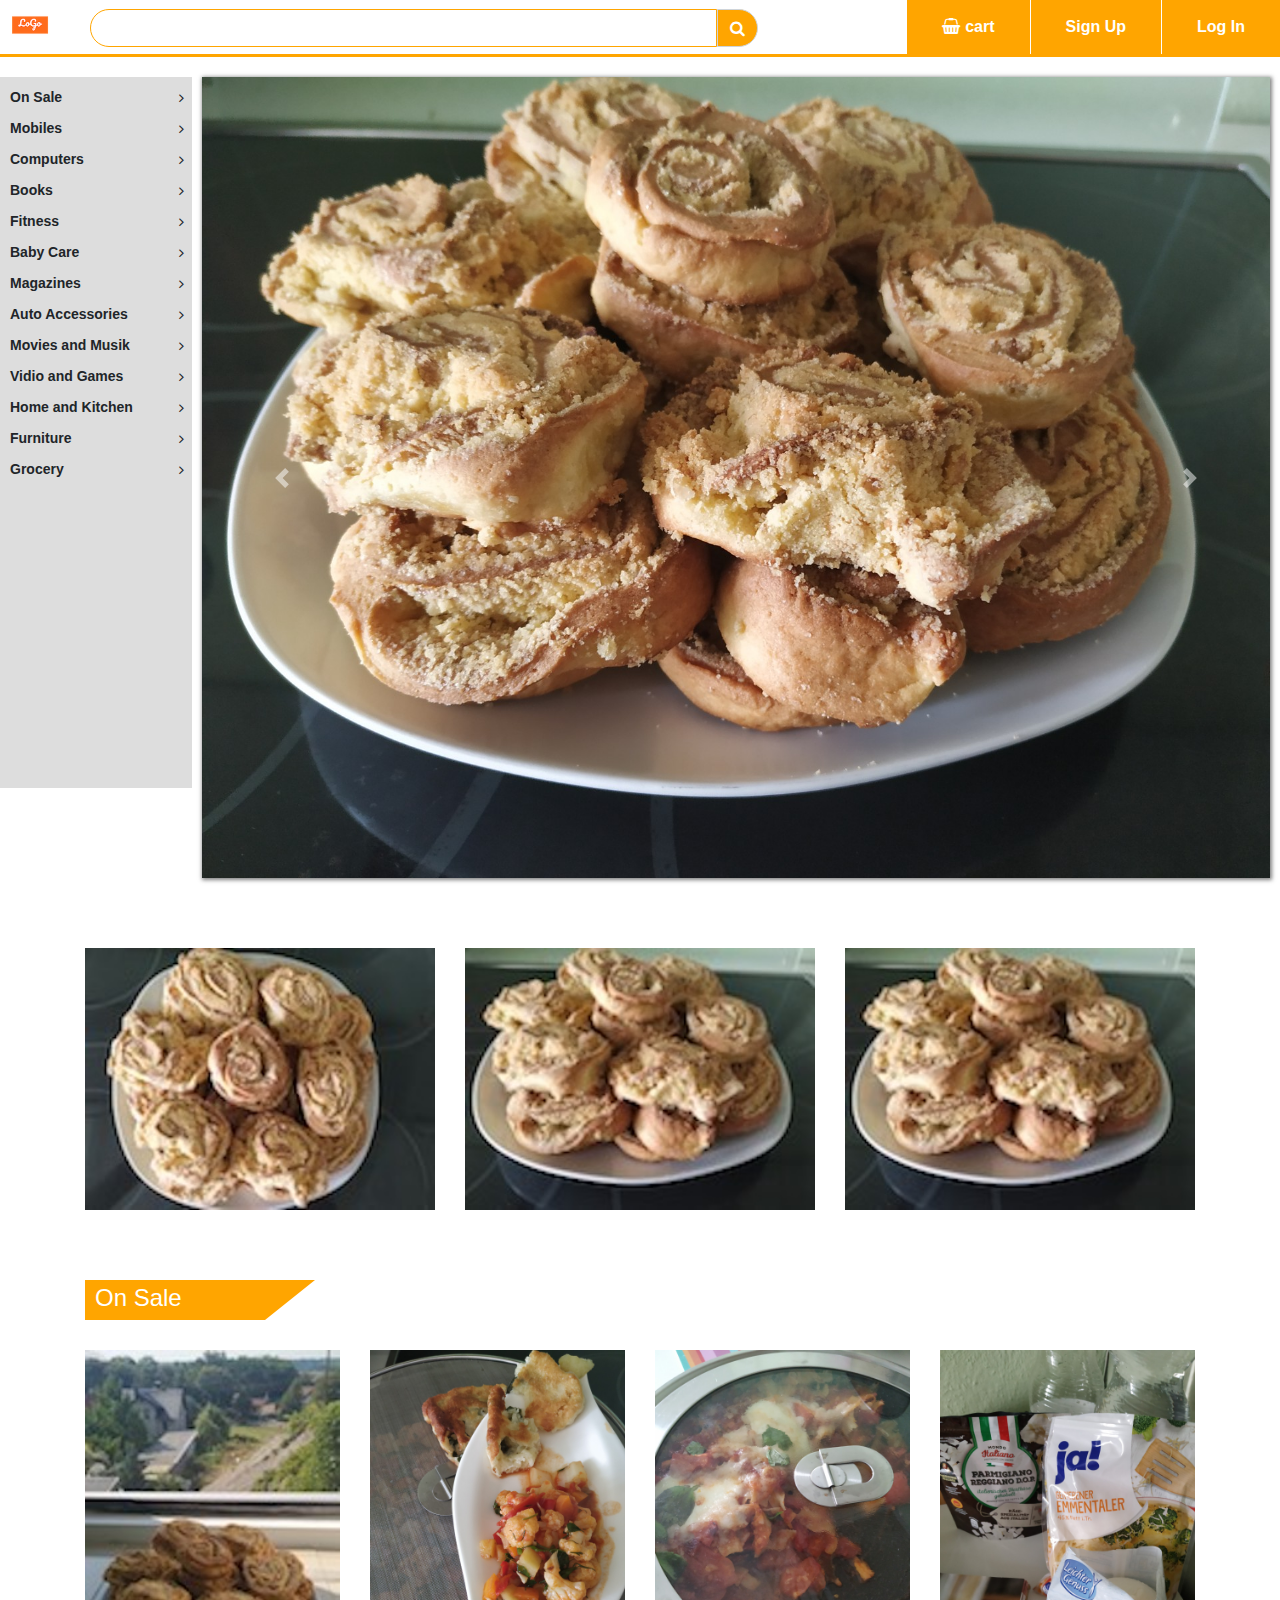
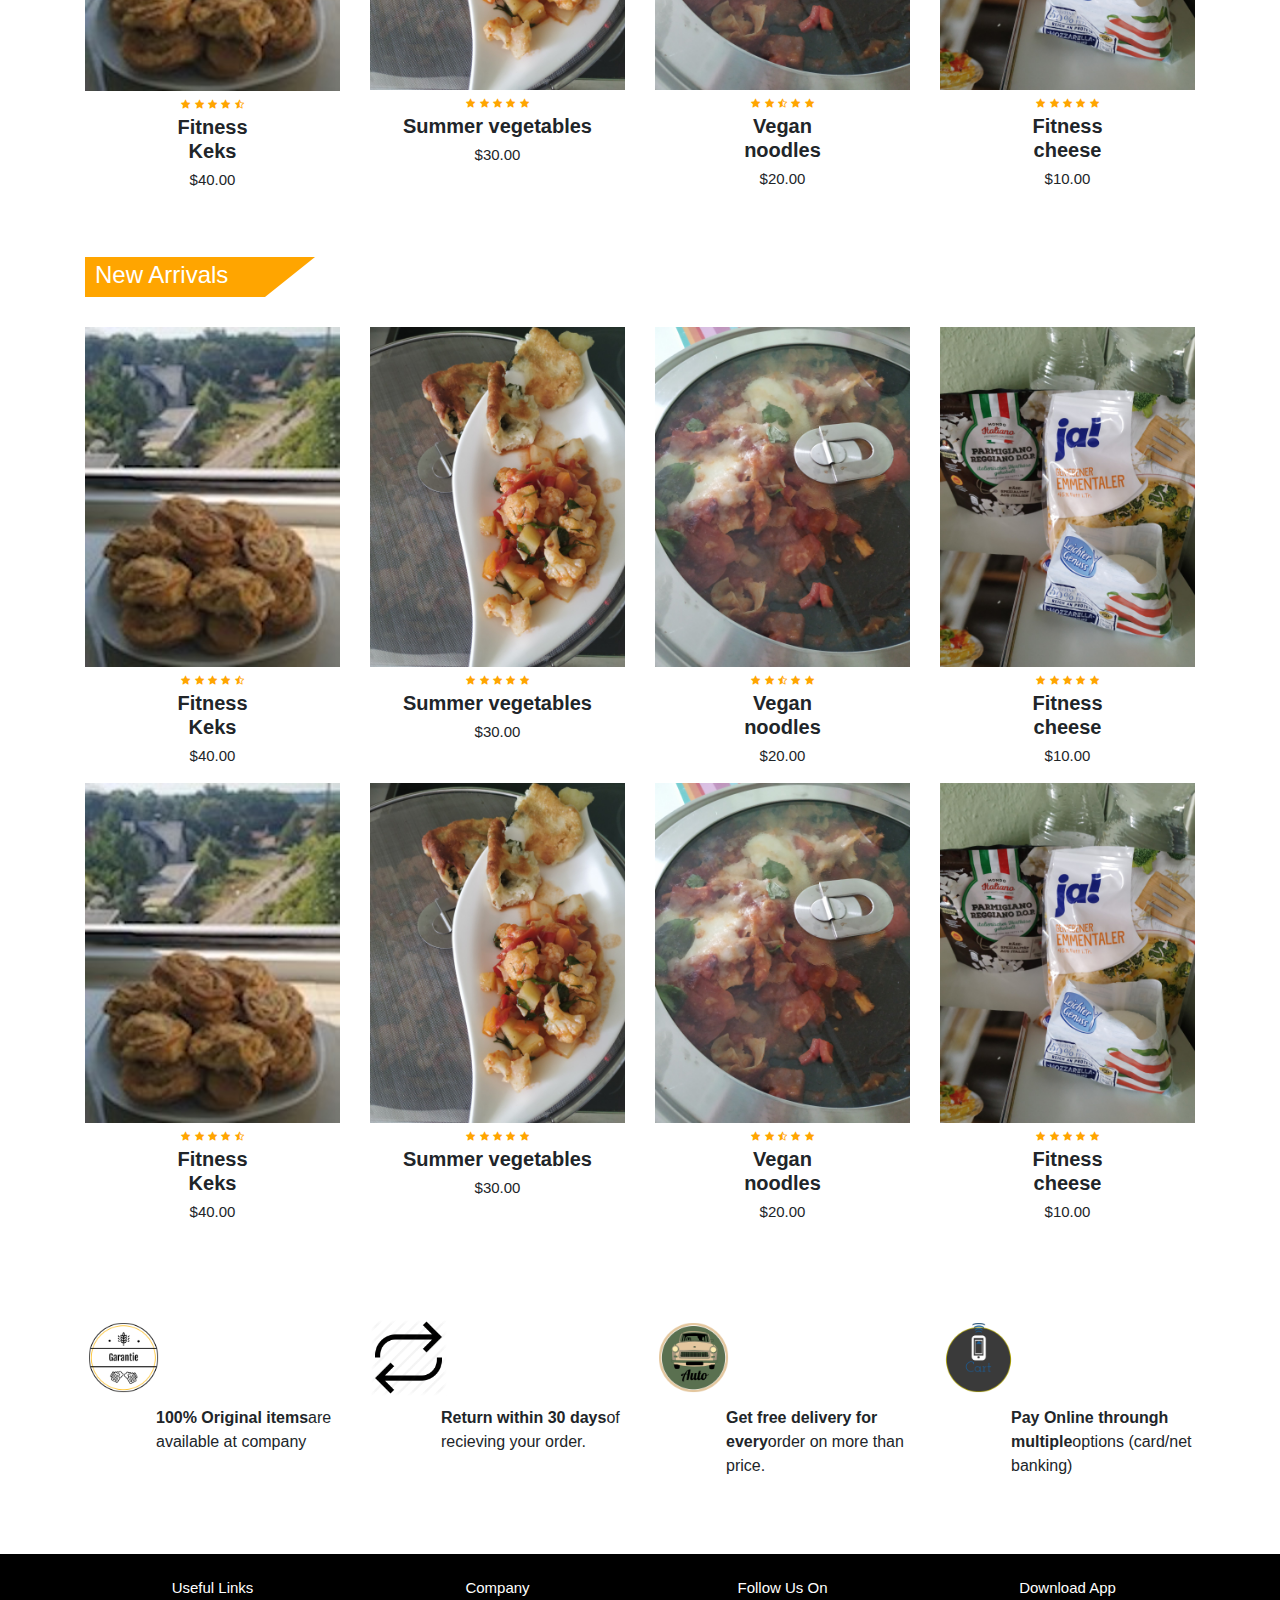
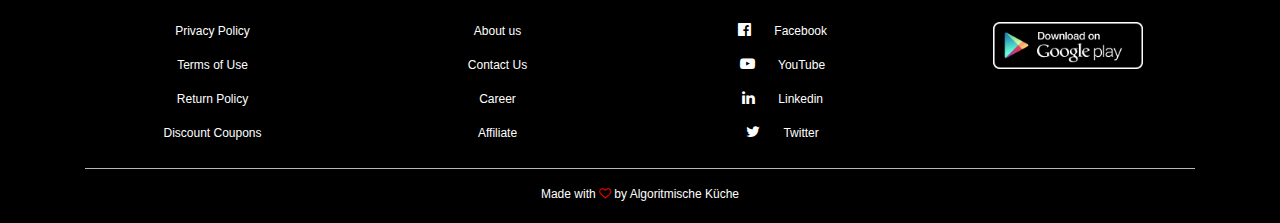
<file: index.html>
<!DOCTYPE html>
<html lang="en">
<head>
   <meta charset="UTF-8">
   <meta name="viewport" content="width=device-width, initial-scale=1.0">
   <title>LoGo</title>
   <link rel="stylesheet" href="css/style.css">
   <link rel="stylesheet" href="https://stackpath.bootstrapcdn.com/bootstrap/4.5.2/css/bootstrap.min.css">
   <link rel="stylesheet" href="https://stackpath.bootstrapcdn.com/font-awesome/4.7.0/css/font-awesome.min.css">
   <script src="https://code.jquery.com/jquery-3.5.1.slim.min.js"></script>
   <script src="https://cdn.jsdelivr.net/npm/popper.js@1.16.1/dist/umd/popper.min.js"></script>
   <script src="https://stackpath.bootstrapcdn.com/bootstrap/4.5.2/js/bootstrap.min.js"></script>
</head>
<body>
   <div class="top-nav-bar">
      <div class="search-box">
         <i class="fa fa-bars" id="menu-btn" onclick="openmenu()"></i>
         <i class="fa fa-times" id="close-btn" onclick="closemenu()"></i>

         <a href="index.html"><img src="images/orange-logo.png" class="logo"></a>
         <input type="text" class="form-control">
         <span class="input-group-text"><i class="fa fa-search"></i></span>
      </div>
      <div class="menu-bar">
         <ul>
            <li><a href="#"><i class="fa fa-shopping-basket"></i>cart</a></li>
            <li><a href="#">Sign Up</a></li>
            <li><a href="#">Log In</a></li>
         </ul>
      </div>
   </div>
   <section class="header">
      <div class="side-menu" id="side-menu">
         <ul>
            <li>On Sale<i class="fa fa-angle-right"></i>
            <ul>
               <li>Sub Menu-1</li>
               <li>Sub Menu-1</li>
               <li>Sub Menu-1</li>
               <li>Sub Menu-1</li>
            </ul> 
            </li>
            <li>Mobiles<i class="fa fa-angle-right"></i>
               <ul>
                  <li>Sub Menu-2</li>
                  <li>Sub Menu-2</li>
                  <li>Sub Menu-2</li>
                  <li>Sub Menu-2</li>
               </ul> 
            </li>
            <li>Computers<i class="fa fa-angle-right"></i>
               <ul>
                  <li>Sub Menu-3</li>
                  <li>Sub Menu-3</li>
                  <li>Sub Menu-3</li>
                  <li>Sub Menu-3</li>
               </ul> 
            </li>
            <li>Books<i class="fa fa-angle-right"></i>
               <ul>
                  <li>Sub Menu-4</li>
                  <li>Sub Menu-4</li>
                  <li>Sub Menu-4</li>
                  <li>Sub Menu-4</li>
               </ul> 
            </li>
            <li>Fitness<i class="fa fa-angle-right"></i>
               <ul>
                  <li>Sub Menu-5</li>
                  <li>Sub Menu-5</li>
                  <li>Sub Menu-5</li>
                  <li>Sub Menu-5</li>
               </ul> 
            </li>
            <li>Baby Care<i class="fa fa-angle-right"></i>
               <ul>
                  <li>Sub Menu-6</li>
                  <li>Sub Menu-6</li>
                  <li>Sub Menu-6</li>
                  <li>Sub Menu-6</li>
               </ul> 
            </li>
            <li>Magazines<i class="fa fa-angle-right"></i>
               <ul>
                  <li>Sub Menu-7</li>
                  <li>Sub Menu-7</li>
                  <li>Sub Menu-7</li>
                  <li>Sub Menu-7</li>
               </ul> 
            </li>
            <li>Auto Accessories<i class="fa fa-angle-right"></i>
               <ul>
                  <li>Sub Menu-8</li>
                  <li>Sub Menu-8</li>
                  <li>Sub Menu-8</li>
                  <li>Sub Menu-8</li>
               </ul> 
            </li>
            <li>Movies and Musik<i class="fa fa-angle-right"></i>
               <ul>
                  <li>Sub Menu-9</li>
                  <li>Sub Menu-9</li>
                  <li>Sub Menu-9</li>
                  <li>Sub Menu-9</li>
               </ul> 
            </li>
            <li>Vidio and Games<i class="fa fa-angle-right"></i>
               <ul>
                  <li>Sub Menu-10</li>
                  <li>Sub Menu-10</li>
                  <li>Sub Menu-10</li>
                  <li>Sub Menu-10</li>
               </ul> 
            </li>
            <li>Home and Kitchen<i class="fa fa-angle-right"></i>
               <ul>
                  <li>Sub Menu-11</li>
                  <li>Sub Menu-11</li>
                  <li>Sub Menu-11</li>
                  <li>Sub Menu-11</li>
               </ul> 
            </li>
            <li>Furniture<i class="fa fa-angle-right"></i>
               <ul>
                  <li>Sub Menu-12</li>
                  <li>Sub Menu-12</li>
                  <li>Sub Menu-12</li>
                  <li>Sub Menu-12</li>
               </ul> 
            </li>
            <li>Grocery<i class="fa fa-angle-right"></i>
               <ul>
                  <li>Sub Menu-13</li>
                  <li>Sub Menu-13</li>
                  <li>Sub Menu-13</li>
                  <li>Sub Menu-13</li>
               </ul> 
            </li>
         </ul>
      </div>
   </section>

   <section>
   <div class="slider">
      <div id="slider" class="carousel slide carousel-fade" data-ride="carousel">
         <div class="carousel-inner">
         <div class="carousel-item active">
            <img src="images/images-1.jpg" class="d-block w-100">
         </div>
         <div class="carousel-item">
            <img src="images/images-2.jpg" class="d-block w-100">
         </div>
         <div class="carousel-item">
            <img src="images/images-3.jpg" class="d-block w-100">
      </div>
      <div class="carousel-item">
         <img src="images/images-4.jpg" class="d-block w-100">
      </div>
         </div>
         <a class="carousel-control-prev" href="#slider" role="button" data-slide="prev">
            <span class="carousel-control-prev-icon" aria-hidden="true"></span>
            <span class="sr-only">Previous</span>
         </a>
         <a class="carousel-control-next" href="#slider" role="button" data-slide="next">
            <span class="carousel-control-next-icon" aria-hidden="true"></span>
            <span class="sr-only">Next</span>
         </a>
      </div>
   </div>
</section>

   <!--featured-categories-->
      <section class="featured-categories">
         <div class="container">
            <div class="row">
               <div class="col-md-4">
                  <img src="images/categories-1.jpg" alt="">
               </div>
               <div class="col-md-4">
                  <img src="images/categories-2.jpg" alt="">
               </div>
               <div class="col-md-4">
                  <img src="images/categories-2.jpg" alt="">
               </div>
            </div>
         </div>
      </section>

      <!--On Sale product-->
      <section class="on-sale">
         <div class="container">
            <div class="title-box">
               <h2>On Sale</h2>
            </div>
            <div class="row">
               <div class="col-md-3">
                  <div class="product-top">
                     <a href="product.html"><img src="images/product-1.jpg"></a>
                     <div class="overlay-right">
                        <button type="button" class="btn btn-secondary" title="Quick Shop">
                           <i class="fa fa-eye"></i>
                        </button>
                        <button type="button" class="btn btn-secondary" title="Add to Wishlist">
                           <i class="fa fa-heart-o"></i>
                        </button>
                        <button type="button" class="btn btn-secondary" title="Add to Cart">
                           <i class="fa fa-shopping-cart"></i>
                        </button>
                     </div>
                  </div>
                  <div class="product-bottom text-center">
                     <i class="fa fa-star"></i>
                     <i class="fa fa-star"></i>
                     <i class="fa fa-star"></i>
                     <i class="fa fa-star"></i>
                     <i class="fa fa-star-half-o"></i>
                     <h3>Fitness <br> Keks</h3>
                     <h5>$40.00</h5>
                  </div>
               </div>
               <div class="col-md-3">
                  <div class="product-top">
                     <a href="product.html"><img src="images/product-2.jpg"></a>
                     <div class="overlay-right">
                        <button type="button" class="btn btn-secondary" title="Quick Shop">
                           <i class="fa fa-eye"></i>
                        </button>
                        <button type="button" class="btn btn-secondary" title="Add to Wishlist">
                           <i class="fa fa-heart-o"></i>
                        </button>
                        <button type="button" class="btn btn-secondary" title="Add to Cart">
                           <i class="fa fa-shopping-cart"></i>
                        </button>
                     </div>
                  </div>
                  <div class="product-bottom text-center">
                     <i class="fa fa-star"></i>
                     <i class="fa fa-star"></i>
                     <i class="fa fa-star"></i>
                     <i class="fa fa-star"></i>
                     <i class="fa fa-star"></i>
                     <h3>Summer vegetables</h3>
                     <h5>$30.00</h5>
                  </div>
               </div>
               <div class="col-md-3">
                  <div class="product-top">
                     <a href="product.html"><img src="images/product-3.jpg"></a>
                     <div class="overlay-right">
                        <button type="button" class="btn btn-secondary" title="Quick Shop">
                           <i class="fa fa-eye"></i>
                        </button>
                        <button type="button" class="btn btn-secondary" title="Add to Wishlist">
                           <i class="fa fa-heart-o"></i>
                        </button>
                        <button type="button" class="btn btn-secondary" title="Add to Cart">
                           <i class="fa fa-shopping-cart"></i>
                        </button>
                     </div>
                  </div>
                  <div class="product-bottom text-center">
                     <i class="fa fa-star"></i>
                     <i class="fa fa-star"></i>
                     <i class="fa fa-star-half-o"></i>
                     <i class="fa fa-star"></i>
                     <i class="fa fa-star"></i>
                     <h3>Vegan <br> noodles</h3>
                     <h5>$20.00</h5>
                  </div>
               </div>
               <div class="col-md-3">
                  <div class="product-top">
                     <a href="product.html"><img src="images/product-4.jpg"></a>
                     <div class="overlay-right">
                        <button type="button" class="btn btn-secondary" title="Quick Shop">
                           <i class="fa fa-eye"></i>
                        </button>
                        <button type="button" class="btn btn-secondary" title="Add to Wishlist">
                           <i class="fa fa-heart-o"></i>
                        </button>
                        <button type="button" class="btn btn-secondary" title="Add to Cart">
                           <i class="fa fa-shopping-cart"></i>
                        </button>
                     </div>
                  </div>
                  <div class="product-bottom text-center">
                     <i class="fa fa-star"></i>
                     <i class="fa fa-star"></i>
                     <i class="fa fa-star"></i>
                     <i class="fa fa-star"></i>
                     <i class="fa fa-star"></i>
                     <h3>Fitness <br> cheese</h3>
                     <h5>$10.00</h5>
                  </div>
               </div>
            </div>
         </div>
      </section>

   <!--New Product-->
   <section class="new-products">
      <div class="container">
         <div class="title-box">
            <h2>New Arrivals</h2>
         </div>
         <div class="row">
            <div class="col-md-3">
               <div class="product-top">
                  <img src="images/product-1.jpg">
                  <div class="overlay-right">
                     <button type="button" class="btn btn-secondary" title="Quick Shop">
                        <i class="fa fa-eye"></i>
                     </button>
                     <button type="button" class="btn btn-secondary" title="Add to Wishlist">
                        <i class="fa fa-heart-o"></i>
                     </button>
                     <button type="button" class="btn btn-secondary" title="Add to Cart">
                        <i class="fa fa-shopping-cart"></i>
                     </button>
                  </div>
               </div>
               <div class="product-bottom text-center">
                  <i class="fa fa-star"></i>
                  <i class="fa fa-star"></i>
                  <i class="fa fa-star"></i>
                  <i class="fa fa-star"></i>
                  <i class="fa fa-star-half-o"></i>
                  <h3>Fitness <br> Keks</h3>
                  <h5>$40.00</h5>
               </div>
            </div>
            <div class="col-md-3">
               <div class="product-top">
                  <img src="images/product-2.jpg">
                  <div class="overlay-right">
                     <button type="button" class="btn btn-secondary" title="Quick Shop">
                        <i class="fa fa-eye"></i>
                     </button>
                     <button type="button" class="btn btn-secondary" title="Add to Wishlist">
                        <i class="fa fa-heart-o"></i>
                     </button>
                     <button type="button" class="btn btn-secondary" title="Add to Cart">
                        <i class="fa fa-shopping-cart"></i>
                     </button>
                  </div>
               </div>
               <div class="product-bottom text-center">
                  <i class="fa fa-star"></i>
                  <i class="fa fa-star"></i>
                  <i class="fa fa-star"></i>
                  <i class="fa fa-star"></i>
                  <i class="fa fa-star"></i>
                  <h3>Summer vegetables</h3>
                  <h5>$30.00</h5>
               </div>
            </div>
            <div class="col-md-3">
               <div class="product-top">
                  <img src="images/product-3.jpg">
                  <div class="overlay-right">
                     <button type="button" class="btn btn-secondary" title="Quick Shop">
                        <i class="fa fa-eye"></i>
                     </button>
                     <button type="button" class="btn btn-secondary" title="Add to Wishlist">
                        <i class="fa fa-heart-o"></i>
                     </button>
                     <button type="button" class="btn btn-secondary" title="Add to Cart">
                        <i class="fa fa-shopping-cart"></i>
                     </button>
                  </div>
               </div>
               <div class="product-bottom text-center">
                  <i class="fa fa-star"></i>
                  <i class="fa fa-star"></i>
                  <i class="fa fa-star-half-o"></i>
                  <i class="fa fa-star"></i>
                  <i class="fa fa-star"></i>
                  <h3>Vegan <br> noodles</h3>
                  <h5>$20.00</h5>
               </div>
            </div>
            <div class="col-md-3">
               <div class="product-top">
                  <img src="images/product-4.jpg">
                  <div class="overlay-right">
                     <button type="button" class="btn btn-secondary" title="Quick Shop">
                        <i class="fa fa-eye"></i>
                     </button>
                     <button type="button" class="btn btn-secondary" title="Add to Wishlist">
                        <i class="fa fa-heart-o"></i>
                     </button>
                     <button type="button" class="btn btn-secondary" title="Add to Cart">
                        <i class="fa fa-shopping-cart"></i>
                     </button>
                  </div>
               </div>
               <div class="product-bottom text-center">
                  <i class="fa fa-star"></i>
                  <i class="fa fa-star"></i>
                  <i class="fa fa-star"></i>
                  <i class="fa fa-star"></i>
                  <i class="fa fa-star"></i>
                  <h3>Fitness <br> cheese</h3>
                  <h5>$10.00</h5>
               </div>
            </div>
            <div class="container">
               <div class="row">
                  <div class="col-md-3">
                     <div class="product-top">
                        <img src="images/product-1.jpg">
                        <div class="overlay-right">
                           <button type="button" class="btn btn-secondary" title="Quick Shop">
                              <i class="fa fa-eye"></i>
                           </button>
                           <button type="button" class="btn btn-secondary" title="Add to Wishlist">
                              <i class="fa fa-heart-o"></i>
                           </button>
                           <button type="button" class="btn btn-secondary" title="Add to Cart">
                              <i class="fa fa-shopping-cart"></i>
                           </button>
                        </div>
                     </div>
                     <div class="product-bottom text-center">
                        <i class="fa fa-star"></i>
                        <i class="fa fa-star"></i>
                        <i class="fa fa-star"></i>
                        <i class="fa fa-star"></i>
                        <i class="fa fa-star-half-o"></i>
                        <h3>Fitness <br> Keks</h3>
                        <h5>$40.00</h5>
                     </div>
                  </div>
                  <div class="col-md-3">
                     <div class="product-top">
                        <img src="images/product-2.jpg">
                        <div class="overlay-right">
                           <button type="button" class="btn btn-secondary" title="Quick Shop">
                              <i class="fa fa-eye"></i>
                           </button>
                           <button type="button" class="btn btn-secondary" title="Add to Wishlist">
                              <i class="fa fa-heart-o"></i>
                           </button>
                           <button type="button" class="btn btn-secondary" title="Add to Cart">
                              <i class="fa fa-shopping-cart"></i>
                           </button>
                        </div>
                     </div>
                     <div class="product-bottom text-center">
                        <i class="fa fa-star"></i>
                        <i class="fa fa-star"></i>
                        <i class="fa fa-star"></i>
                        <i class="fa fa-star"></i>
                        <i class="fa fa-star"></i>
                        <h3>Summer vegetables</h3>
                        <h5>$30.00</h5>
                     </div>
                  </div>
                  <div class="col-md-3">
                     <div class="product-top">
                        <img src="images/product-3.jpg">
                        <div class="overlay-right">
                           <button type="button" class="btn btn-secondary" title="Quick Shop">
                              <i class="fa fa-eye"></i>
                           </button>
                           <button type="button" class="btn btn-secondary" title="Add to Wishlist">
                              <i class="fa fa-heart-o"></i>
                           </button>
                           <button type="button" class="btn btn-secondary" title="Add to Cart">
                              <i class="fa fa-shopping-cart"></i>
                           </button>
                        </div>
                     </div>
                     <div class="product-bottom text-center">
                        <i class="fa fa-star"></i>
                        <i class="fa fa-star"></i>
                        <i class="fa fa-star-half-o"></i>
                        <i class="fa fa-star"></i>
                        <i class="fa fa-star"></i>
                        <h3>Vegan <br> noodles</h3>
                        <h5>$20.00</h5>
                     </div>
                  </div>
                  <div class="col-md-3">
                     <div class="product-top">
                        <img src="images/product-4.jpg">
                        <div class="overlay-right">
                           <button type="button" class="btn btn-secondary" title="Quick Shop">
                              <i class="fa fa-eye"></i>
                           </button>
                           <button type="button" class="btn btn-secondary" title="Add to Wishlist">
                              <i class="fa fa-heart-o"></i>
                           </button>
                           <button type="button" class="btn btn-secondary" title="Add to Cart">
                              <i class="fa fa-shopping-cart"></i>
                           </button>
                        </div>
                     </div>
                     <div class="product-bottom text-center">
                        <i class="fa fa-star"></i>
                        <i class="fa fa-star"></i>
                        <i class="fa fa-star"></i>
                        <i class="fa fa-star"></i>
                        <i class="fa fa-star"></i>
                        <h3>Fitness <br> cheese</h3>
                        <h5>$10.00</h5>
                     </div>
                  </div>
               </div>
            </div>
         </div>
      </div>
</section>

<!--Website features-->
<section class="website-features">
   <div class="container">
      <div class="row">
         <div class="col-md-3 feature-box">
            <img src="images/feature-1.png">
            <div class="feature-text">
               <p><b>100% Original items</b>are available at company</p>
            </div>
         </div>
         <div class="col-md-3 feature-box">
            <img src="images/feature-2.png">
            <div class="feature-text">
               <p><b>Return within 30 days</b>of recieving your order.</p>
            </div>
         </div>
         <div class="col-md-3 feature-box">
            <img src="images/feature-3.png">
            <div class="feature-text">
               <p><b>Get free delivery for every</b>order on more than price.</p>
            </div>
         </div>
         <div class="col-md-3 feature-box">
            <img src="images/feature-4.png">
            <div class="feature-text">
               <p><b>Pay Online throungh multiple</b>options (card/net banking)</p>
            </div>
         </div>
      </div>
   </div>
</section>

<!--Footer-->
<section class="footer">
   <div class="container text-center">
      <div class="row">
         <div class="col-md-3">
            <h1>Useful Links</h1>
            <p>Privacy Policy</p>
            <p>Terms of Use</p>
            <p>Return Policy</p>
            <p>Discount Coupons</p>
         </div>
         <div class="col-md-3">
            <h1>Company</h1>
            <p>About us</p>
            <p>Contact Us</p>
            <p>Career</p>
            <p>Affiliate</p>
         </div>
         <div class="col-md-3">
            <h1>Follow Us On</h1>
            <p><i class="fa fa-facebook-official"></i> Facebook</p>
            <p><i class="fa fa-youtube-play"></i> YouTube</p>
            <p><i class="fa fa-linkedin"></i> Linkedin</p>
            <p><i class="fa fa-twitter"></i> Twitter</p>
         </div>
         <div class="col-md-3 footer-image">
            <h1>Download App</h1>
            <img src="images/app-logo.png">
         </div>
      </div>
      <hr>
      <p class="copyright">Made with <i class="fa fa-heart-o"></i> by Algoritmische Küche</p>
   </div>
</section>



   <script>
      function openmenu() {
         document.getElementById("side-menu").style.display="block";
         document.getElementById("menu-btn").style.display="none";
         document.getElementById("close-btn").style.display="block";
      }
      function closemenu() {
         document.getElementById("side-menu").style.display="none";
         document.getElementById("menu-btn").style.display="block";
         document.getElementById("close-btn").style.display="none";
      }
   </script>


</body>
</html>
</file>
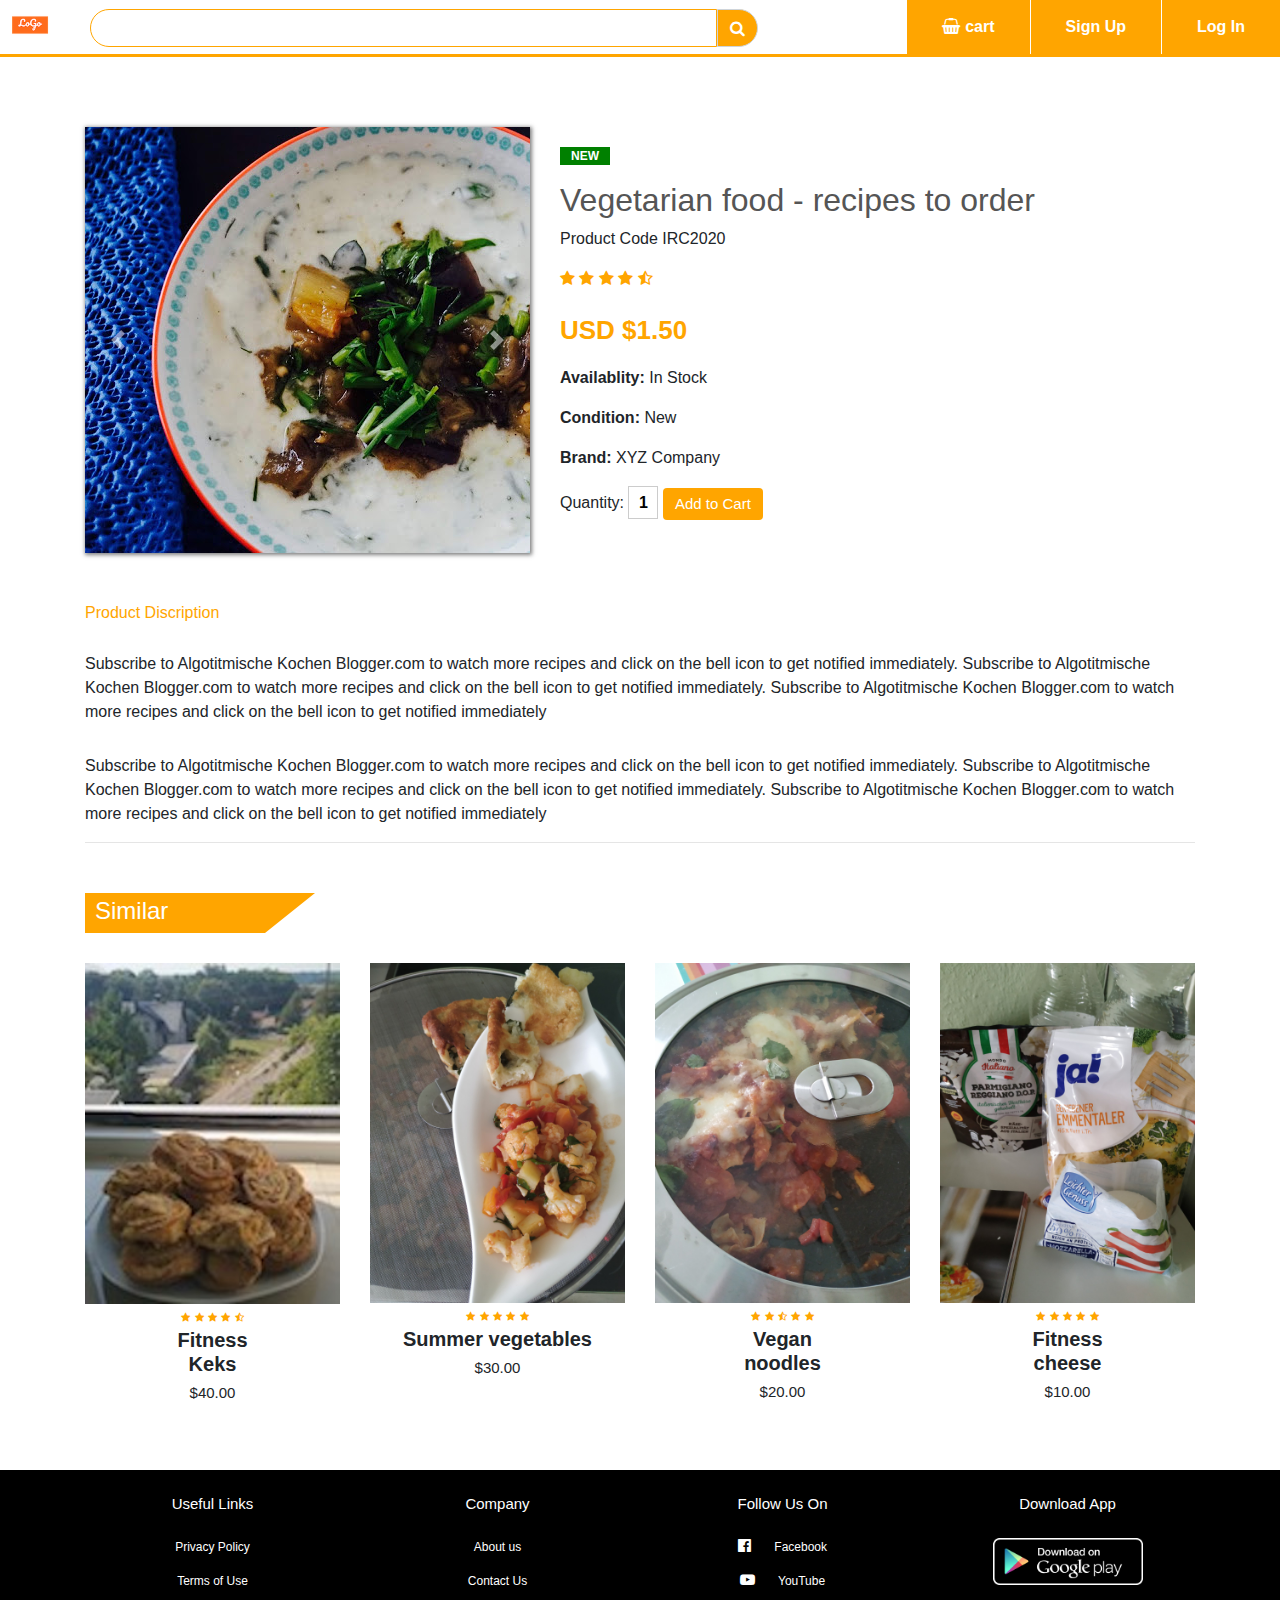
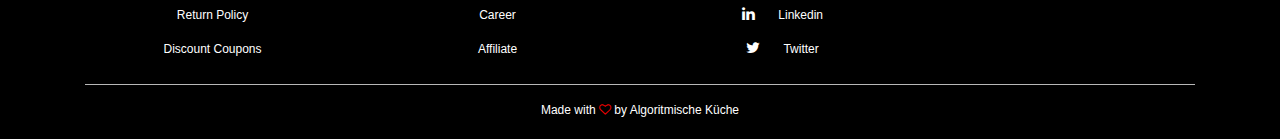
<file: product.html>
<!DOCTYPE html>
<html lang="en">
<head>
   <meta charset="UTF-8">
   <meta name="viewport" content="width=device-width, initial-scale=1.0">
   <title>E-Commerce Website Single Product</title>
   <link rel="stylesheet" href="css/style.css">
   <link rel="stylesheet" href="https://stackpath.bootstrapcdn.com/bootstrap/4.5.2/css/bootstrap.min.css">
   <link rel="stylesheet" href="https://stackpath.bootstrapcdn.com/font-awesome/4.7.0/css/font-awesome.min.css">
   <script src="https://code.jquery.com/jquery-3.5.1.slim.min.js"></script>
   <script src="https://cdn.jsdelivr.net/npm/popper.js@1.16.1/dist/umd/popper.min.js"></script>
   <script src="https://stackpath.bootstrapcdn.com/bootstrap/4.5.2/js/bootstrap.min.js"></script>
</head>
<body>
   <div class="top-nav-bar">
      <div class="search-box">
         <i class="fa fa-bars" id="menu-btn" onclick="openmenu()"></i>
         <i class="fa fa-times" id="close-btn" onclick="closemenu()"></i>

         <img src="images/orange-logo.png" class="logo" >
         <input type="text" class="form-control">
         <span class="input-group-text"><i class="fa fa-search"></i></span>
      </div>
      <div class="menu-bar">
         <ul>
            <li><a href="#"><i class="fa fa-shopping-basket"></i>cart</a></li>
            <li><a href="#">Sign Up</a></li>
            <li><a href="#">Log In</a></li>
         </ul>
      </div>
   </div>

   <!--Single Product-->
   <section class="single-product">
      <div class="container">
         <div class="row">
            <div class="col-md-5">
               <div id="product-slider" class="carousel slide carousel-fade" data-ride="carousel">
                  <div class="carousel-inner">
                  <div class="carousel-item active">
                     <img src="images/pic.jpg" class="d-block">
                  </div>
                  <div class="carousel-item">
                     <img src="images/pic-1.jpg" class="d-block">
                  </div>
                  <div class="carousel-item">
                     <img src="images/pic-2.jpg" class="d-block">
               </div>
               <a class="carousel-control-prev" href="#product-slider" role="button" data-slide="prev">
                  <span class="carousel-control-prev-icon" aria-hidden="true"></span>
                  <span class="sr-only">Previous</span>
               </a>
               <a class="carousel-control-next" href="#product-slider" role="button" data-slide="next">
                  <span class="carousel-control-next-icon" aria-hidden="true"></span>
                  <span class="sr-only">Next</span>
               </a>
                  </div>
               </div>
            </div>
            <div class="col-md-7">
               <p class="new-arrival text-center">NEW</p>
               <h2>Vegetarian food - recipes to order</h2>
               <p>Product Code IRC2020</p>
                        <i class="fa fa-star"></i>
                        <i class="fa fa-star"></i>
                        <i class="fa fa-star"></i>
                        <i class="fa fa-star"></i>
                        <i class="fa fa-star-half-o"></i>
                  <p class="price">USD $1.50</p>
                  <p><b>Availablity:</b> In Stock</p>
                  <p><b>Condition:</b> New</p>
                  <p><b>Brand:</b> XYZ Company</p>
                  <label>Quantity: </label>
                  <input type="text" value="1">
                  <button type="button" class="btn btn-primary">Add to Cart</button>
            </div>
         </div>
      </div>
   </section>

   <!--product-description-->
   <section class="product-description">
      <div class="container">
         <h6>Product Discription</h6>
         <p>Subscribe to Algotitmische Kochen Blogger.com to watch more recipes and click on the bell icon to get notified immediately. Subscribe to Algotitmische Kochen Blogger.com to watch more recipes and click on the bell icon to get notified immediately. Subscribe to Algotitmische Kochen Blogger.com to watch more recipes and click on the bell icon to get notified immediately</p>
         <p>Subscribe to Algotitmische Kochen Blogger.com to watch more recipes and click on the bell icon to get notified immediately. Subscribe to Algotitmische Kochen Blogger.com to watch more recipes and click on the bell icon to get notified immediately. Subscribe to Algotitmische Kochen Blogger.com to watch more recipes and click on the bell icon to get notified immediately</p>

         <hr>
      </div>
      <div class="container">
         <div class="title-box">
            <h2>Similar</h2>
         </div>
         <div class="row">
            <div class="col-md-3">
               <div class="product-top">
                  <img src="images/product-1.jpg">
                  <div class="overlay-right">
                     <button type="button" class="btn btn-secondary" title="Quick Shop">
                        <i class="fa fa-eye"></i>
                     </button>
                     <button type="button" class="btn btn-secondary" title="Add to Wishlist">
                        <i class="fa fa-heart-o"></i>
                     </button>
                     <button type="button" class="btn btn-secondary" title="Add to Cart">
                        <i class="fa fa-shopping-cart"></i>
                     </button>
                  </div>
               </div>
               <div class="product-bottom text-center">
                  <i class="fa fa-star"></i>
                  <i class="fa fa-star"></i>
                  <i class="fa fa-star"></i>
                  <i class="fa fa-star"></i>
                  <i class="fa fa-star-half-o"></i>
                  <h3>Fitness <br> Keks</h3>
                  <h5>$40.00</h5>
               </div>
            </div>
            <div class="col-md-3">
               <div class="product-top">
                  <img src="images/product-2.jpg">
                  <div class="overlay-right">
                     <button type="button" class="btn btn-secondary" title="Quick Shop">
                        <i class="fa fa-eye"></i>
                     </button>
                     <button type="button" class="btn btn-secondary" title="Add to Wishlist">
                        <i class="fa fa-heart-o"></i>
                     </button>
                     <button type="button" class="btn btn-secondary" title="Add to Cart">
                        <i class="fa fa-shopping-cart"></i>
                     </button>
                  </div>
               </div>
               <div class="product-bottom text-center">
                  <i class="fa fa-star"></i>
                  <i class="fa fa-star"></i>
                  <i class="fa fa-star"></i>
                  <i class="fa fa-star"></i>
                  <i class="fa fa-star"></i>
                  <h3>Summer vegetables</h3>
                  <h5>$30.00</h5>
               </div>
            </div>
            <div class="col-md-3">
               <div class="product-top">
                  <img src="images/product-3.jpg">
                  <div class="overlay-right">
                     <button type="button" class="btn btn-secondary" title="Quick Shop">
                        <i class="fa fa-eye"></i>
                     </button>
                     <button type="button" class="btn btn-secondary" title="Add to Wishlist">
                        <i class="fa fa-heart-o"></i>
                     </button>
                     <button type="button" class="btn btn-secondary" title="Add to Cart">
                        <i class="fa fa-shopping-cart"></i>
                     </button>
                  </div>
               </div>
               <div class="product-bottom text-center">
                  <i class="fa fa-star"></i>
                  <i class="fa fa-star"></i>
                  <i class="fa fa-star-half-o"></i>
                  <i class="fa fa-star"></i>
                  <i class="fa fa-star"></i>
                  <h3>Vegan <br> noodles</h3>
                  <h5>$20.00</h5>
               </div>
            </div>
            <div class="col-md-3">
               <div class="product-top">
                  <img src="images/product-4.jpg">
                  <div class="overlay-right">
                     <button type="button" class="btn btn-secondary" title="Quick Shop">
                        <i class="fa fa-eye"></i>
                     </button>
                     <button type="button" class="btn btn-secondary" title="Add to Wishlist">
                        <i class="fa fa-heart-o"></i>
                     </button>
                     <button type="button" class="btn btn-secondary" title="Add to Cart">
                        <i class="fa fa-shopping-cart"></i>
                     </button>
                  </div>
               </div>
               <div class="product-bottom text-center">
                  <i class="fa fa-star"></i>
                  <i class="fa fa-star"></i>
                  <i class="fa fa-star"></i>
                  <i class="fa fa-star"></i>
                  <i class="fa fa-star"></i>
                  <h3>Fitness <br> cheese</h3>
                  <h5>$10.00</h5>
               </div>
            </div>
         </div>
      </div>
   </section>


   <!--footer-->
   <section class="footer">
      <div class="container text-center">
         <div class="row">
            <div class="col-md-3">
               <h1>Useful Links</h1>
               <p>Privacy Policy</p>
               <p>Terms of Use</p>
               <p>Return Policy</p>
               <p>Discount Coupons</p>
            </div>
            <div class="col-md-3">
               <h1>Company</h1>
               <p>About us</p>
               <p>Contact Us</p>
               <p>Career</p>
               <p>Affiliate</p>
            </div>
            <div class="col-md-3">
               <h1>Follow Us On</h1>
               <p><i class="fa fa-facebook-official"></i> Facebook</p>
               <p><i class="fa fa-youtube-play"></i> YouTube</p>
               <p><i class="fa fa-linkedin"></i> Linkedin</p>
               <p><i class="fa fa-twitter"></i> Twitter</p>
            </div>
            <div class="col-md-3 footer-image">
               <h1>Download App</h1>
               <img src="images/app-logo.png">
            </div>
         </div>
         <hr>
         <p class="copyright">Made with <i class="fa fa-heart-o"></i> by Algoritmische Küche</p>
      </div>
   </section>


   <script>
      function openmenu() {
         document.getElementById("side-menu").style.display="block";
         document.getElementById("menu-btn").style.display="none";
         document.getElementById("close-btn").style.display="block";
      }
      function closemenu() {
         document.getElementById("side-menu").style.display="none";
         document.getElementById("menu-btn").style.display="block";
         document.getElementById("close-btn").style.display="none";
      }
   </script>
   
</body>
</html>
</file>
<file: css/style.css>
*{
   margin: 0;
   padding: 0;
}
body{
   background-color: #f1f3f3;
   font-family: sans-serif;
}
.top-nav-bar{
   height: 57px;
   top: 0;
   position: sticky;
   margin-bottom: 20px;
   border-bottom: 3px solid orange;
   z-index: 2;
}
.logo{
   height: 40px;
   margin: 5px 10px;
}
.form-control{
   margin-top: 9px;
   margin-left: 30px;
   border: 1px solid orange !important;
   border-top-left-radius: 20px !important;
   border-bottom-left-radius: 20px !important;
   border-top-right-radius: 0 !important;
   border-bottom-right-radius: 0 !important;
   box-shadow: none !important;
}
.input-group-text{
   background: orange !important;
   margin: 8.5px 10px 3px 0 !important;
   border-top-left-radius: 0px !important;
   border-bottom-left-radius: 0px !important;
   border-top-right-radius: 20px !important;
   border-bottom-right-radius: 20px !important;
   cursor: pointer;
}
.search-box{
   display: inline-flex;
   width: 60%;
}
.fa-search{
   color: #fff;
}
.menu-bar{
   width: 40%;
   height: 57px;
   float: right;
}
.menu-bar ul{
   display: inline-flex;
   float: right;
}
.menu-bar ul li{
   border-left: 1px solid #fff;
   list-style-type: none;
   padding: 15px 35px;
   text-align: center;
   background-color: orange;
   cursor: pointer;
}
.menu-bar ul li a{
   font-size: 16px;
   font-weight: 700;
   color: #fff;
   text-decoration: none;
}
.fa-shopping-basket{
   margin-right: 5px;
}
@media only screen and (max-width: 980px){
   .top-nav-bar{
      height: 118px;
      border-bottom: 0;
   }
   .search-box{
      width: 100%;
   }
   .menu-bar{
      width: 100%;
   }
   .menu-bar ul{
      margin: 10px 0;
      width: 100%;
   }
   .menu-bar ul li{
      height: 57px;
      width: 100%;
   }
}

/*   Side-menu   */
.side-menu{
   height: 79%;
   width: 15%;
   font-size: 14px;
   float: left;
   z-index: 2;
   background-color: #ddd;
   position: absolute;
}
.side-menu ul{
   margin-left: 10px;
}
.side-menu ul li{
   list-style-type: none;
   font-weight: bold;
   margin-top: 10px;
   cursor: pointer;
}
.side-menu ul li:hover{
   color: orange;
}
.side-menu ul li ul{
   display: none;
   z-index: 10;
   top: 77px;
}
.side-menu ul li:hover ul{
   display: block;
   height: 400px;
   margin-left: 14%;
   padding: 0 100px 10px 10px;
   position: fixed;
   background: #ececec;
   box-shadow: 1px 1px 4px 1px rgba(0, 0, 0, 0.5);
}
.fa-angle-right{
   margin-top: 4px;
   margin-right: 8px;
   float: right;
}
#menu-btn,#close-btn{
   font-size: 30px;
   margin: 10px;
   color: orange;
   display: none;
}



@media only screen and (max-width: 980px){
   .side-menu{
      width: 34%;
      z-index: 20;
      top: 133px;
      position: fixed;
      font-size: 12px;
      display: none;
   }
   .side-menu ul li ul{
      top: 133px;
   }
   .side-menu ul li:hover ul{
      margin-left: 31%;
   }
   #menu-btn{
      display: block;
   }
}

/*   slider css   */
.slider{
   width: 85%;
   margin-left: 15%;
   padding: 0 10px;
}
.carousel{
   box-shadow: 1px 1px 4px 1px rgba(0, 0, 0, 0.5);
}

@media only screen and (max-width: 980px){
   .slider{
      width: 100%;
      margin-left: 0;
   }
}

/*    featured-categories    */
.featured-categories{
   margin: 50px 0;
}
.featured-categories img{
   width: 100%;
   padding: 20px 0;
   transition: 1s;
   cursor: pointer;
}
.featured-categories img:hover{
   transform: scale(1.1);
}

/*   On Sale product CSS    */
.title-box{
   background: orange;
   color: #fff;
   width: 180px;
   padding: 4px 10px;
   height: 40px;
   margin-bottom: 30px;
   display: flex;
}
.title-box h2{
   font-size: 24px;
}
.title-box::after{
   content: '';
   border-top: 40px solid orange;
   border-right: 50px solid transparent;
   position: absolute;
   display: flex;
   margin-top: -4px;
   margin-left: 170px;
}

/*    product-top CSS     */
.product-top img{
   width: 100%;
}
.overlay-right{
   display: block;
   opacity: 0;
   position: absolute;
   top: 10%;
   margin-left: 0;
   width: 70px;
}
.overlay-right .fa{
   cursor: pointer;
   background-color: #fff;
   color: #000;
   height: 35px;
   width: 35px;
   font-size: 20px;
   padding: 7px;
   margin-top: 5%;
   margin-bottom: 5%;
}
.overlay-right .btn-secondary{
   background: none !important;
   border: none !important;
   box-shadow: none !important;
}
.product-top:hover .overlay-right{
   opacity: 1;
   margin-left: 5%;
   transition: 0.5s;
}

/*   product-bottom-css   */
.product-bottom .fa{
   color: orange;
   font-size: 10px;
}
.product-bottom h3{
   font-size: 20px;
   font-weight: bold;
}
.product-bottom h5{
   font-size: 15px;
   padding-bottom: 10px;
}
.new-products{
   margin: 50px 0;
}

/*    website-features     */
.website-features{
   margin: 60px 0;
}
.website-features img{
   width: 30%;
}
.feature-text{
   margin-top: 10px;
   float: right;
   width: 80%;
   padding-left: 20px;
}
.feature-box{
   padding-top: 20px;
}

/*   footer   */
.footer{
   margin-top: 50px;
   background: #000;
   color: #fff;
}
.footer h1{
   font-size: 15px;
   margin: 25px 0;
}
.footer p{
   font-size: 12px;
}
.copyright{
   margin-bottom: -80px;
   text-align: center;
   font-size: 15px;
   padding-bottom: 20px;
}
.fa-heart-o{
   color: red;
   font-size: 15px;
}
.footer hr{
   margin-top: 10px;
   background-color: #ccc;
}
.footer-image img{
   width: 150px;
}
.footer .row .fa{
   padding-right: 20px;
   font-size: 15px;
}

/*   single-product    */
.single-product{
   margin-top: 70px;
}
.new-arrival{
   background: green;
   width: 50px;
   color: #fff;
   font-size: 12px;
   font-weight: bold;
   margin-top: 20px;
}
.col-md-7 h2{
   color: #555;
}
.single-product .fa{
   color: orange;
}
.single-product .price{
   color: orange;
   font-size: 26px;
   font-weight: 700;
   padding-top: 20px;
}
.single-product input{
   border: 1px solid #ccc;
   font-weight: 700;
   height: 33px;
   text-align: center;
   width: 30px;
}
.single-product .btn-primary{
   background: orange !important;
   color: #fff;
   font-size: 15px;
   line-height: 20px;
   border: none;
   box-shadow: none !important;
}
/*     product-description    */
.product-description h6{
   margin-top: 50px;
   color: orange;
}
.product-description p{
   margin-top: 30px;
}
.product-description hr{
   margin-bottom: 50px;
}
</file>
